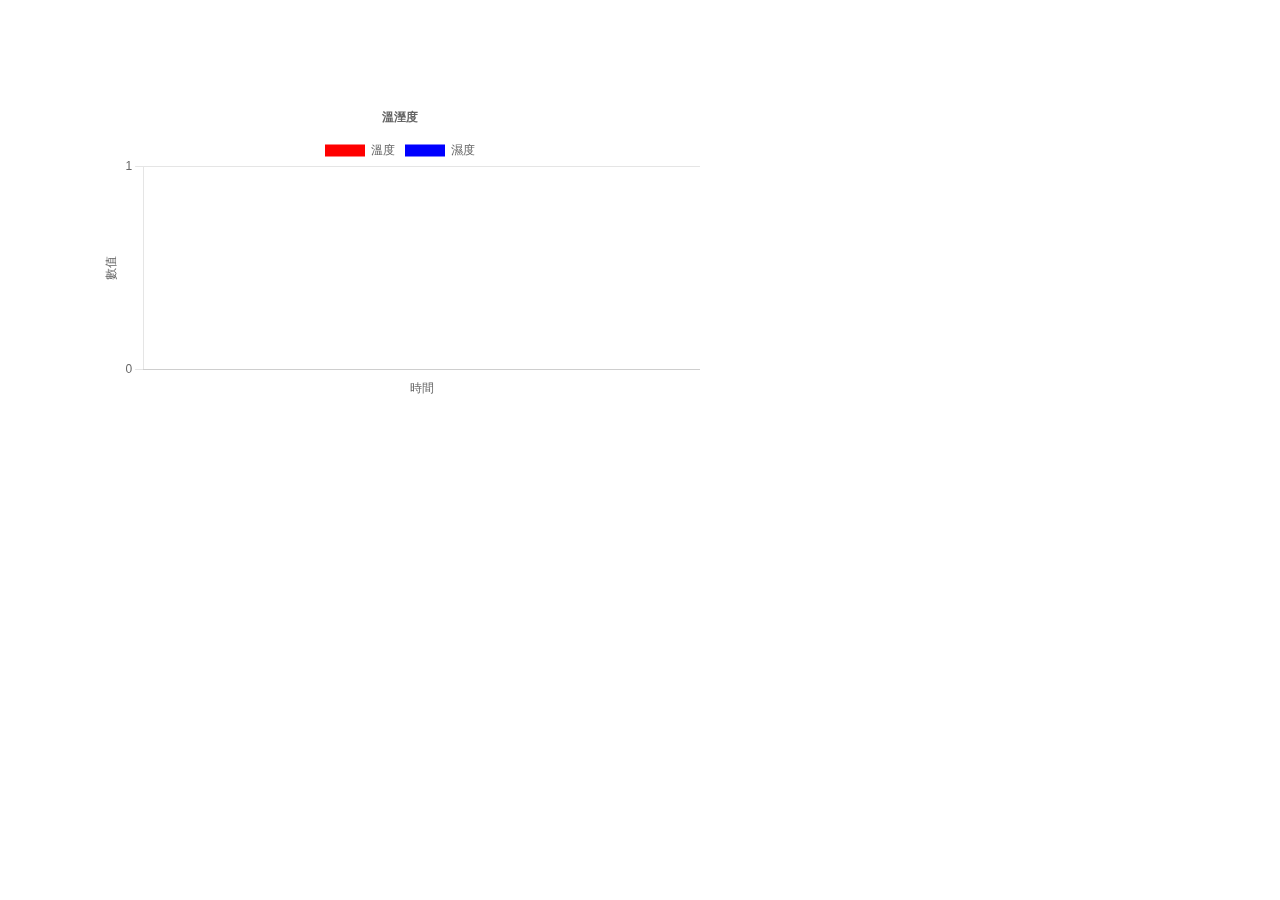
<file: chart_20220723/barchart.html>
<!doctype html>
<html>
<head>
	<meta charset="utf-8">
	<title></title>
	<script src="jquery.min.js"></script>
	<script src="Chart.min.js"></script>	
	<script src="barchart.js"></script>	
</head>
<body>
<script>
var config = {
  id: 'aaa',
  type: 'bar',
  data: {
		  labels: [],
		  datasets: [
			{
			  label: '溫度',
			  data: [],
			  borderColor: 'red',
			  backgroundColor: 'red',
			},
			{
			  label: '濕度',
			  data: [],
			  borderColor: 'blue',
			  backgroundColor: 'blue',
			}
		  ]
  },
  options: {
    responsive: true,
    plugins: {
      legend: {
        position: 'top',
      },
      title: {
        display: true,
        text: '溫溼度'
      }
    },    
	scales: {
            yAxes: {
                title: {
                    display: true,
                    text: "數值",
                    //font: {
                    //    size: 15
                    //}
                },
                ticks: {
                    precision: 0
                }
            },
            xAxes: {
                title: {
                    display: true,
                    text: "時間",
                    //font: {
                    //    size: 15
                    //}
                }
            }
        }
  },
  width: 600,
  height: 400,
  left: 100,
  top: 100,
  count: 5
};

barchart(config);
	

setInterval(function(){
	var now = new Date(); 
	barchart({id: 'aaa', data: [now.getHours()+":"+now.getMinutes()+":"+now.getSeconds(),Math.floor(Math.random()*100),Math.floor(Math.random()*100)]});
}, 3000);

</script>
</body>
</html>
</file>
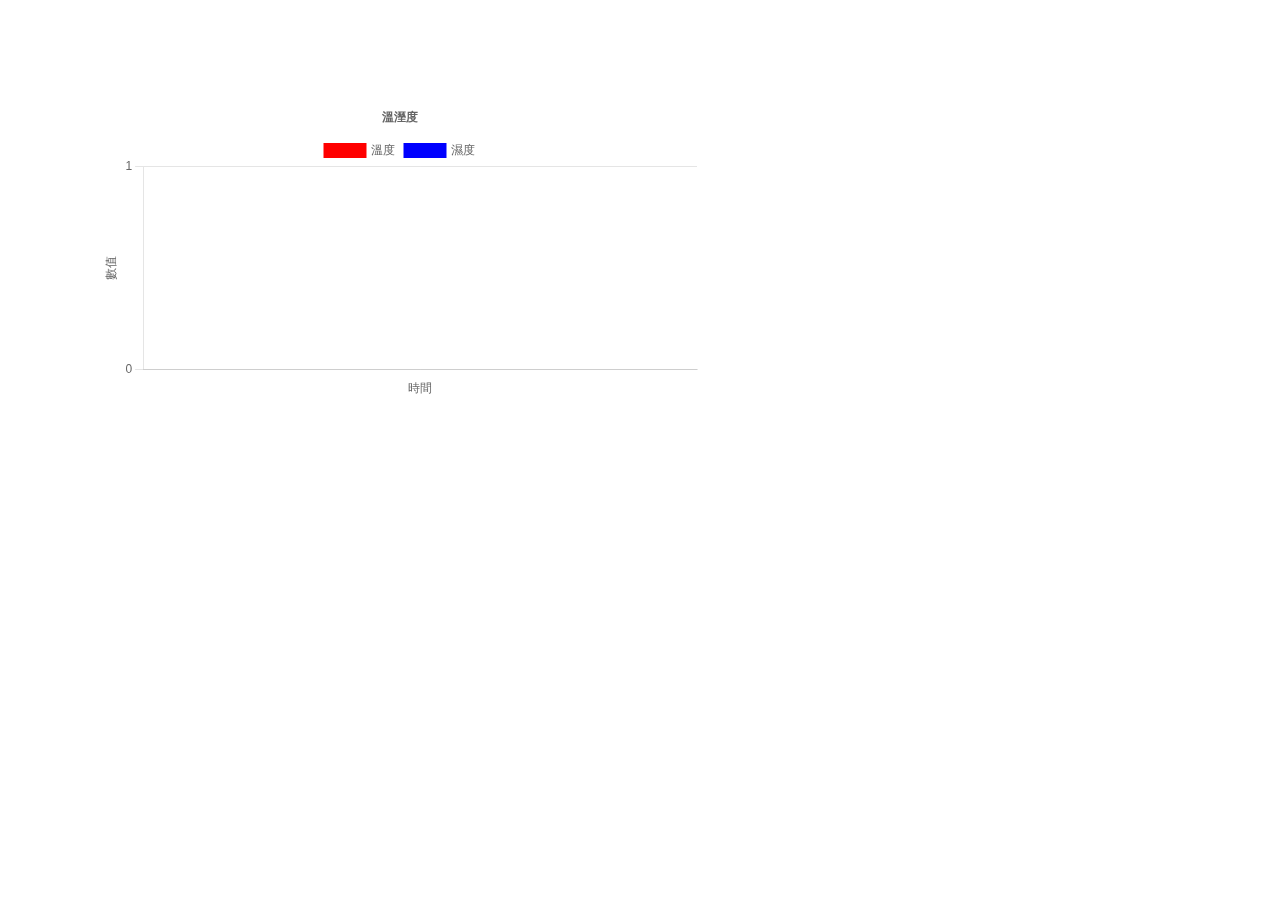
<file: chart_20220723/linechart.html>
<!doctype html>
<html>
<head>
	<meta charset="utf-8">
	<title></title>
	<script src="jquery.min.js"></script>
	<script src="Chart.min.js"></script>	
	<script src="linechart.js"></script>	
</head>
<body>
<script>
var config = {
  id: 'aaa',
  type: 'line',
  data: {
		  labels: [],
		  datasets: [
			{
			  label: '溫度',
			  data: [],
			  borderColor: 'red',
			  backgroundColor: 'red',
			},
			{
			  label: '濕度',
			  data: [],
			  borderColor: 'blue',
			  backgroundColor: 'blue',
			}
		  ]
  },
  options: {
    responsive: true,
    plugins: {
      legend: {
        position: 'top',
      },
      title: {
        display: true,
        text: '溫溼度'
      }
    },    
	scales: {
            yAxes: {
                title: {
                    display: true,
                    text: "數值",
                    //font: {
                    //    size: 15
                    //}
                },
                ticks: {
                    precision: 0
                }
            },
            xAxes: {
                title: {
                    display: true,
                    text: "時間",
                    //font: {
                    //    size: 15
                    //}
                }
            }
        }
  },
  width: 600,
  height: 400,
  left: 100,
  top: 100,
  count: 5
};

linechart(config);
	

setInterval(function(){
	var now = new Date(); 
	linechart({id: 'aaa', data: [now.getHours()+":"+now.getMinutes()+":"+now.getSeconds(),Math.floor(Math.random()*100),Math.floor(Math.random()*100)]});
}, 3000);

</script>
</body>
</html>
</file>
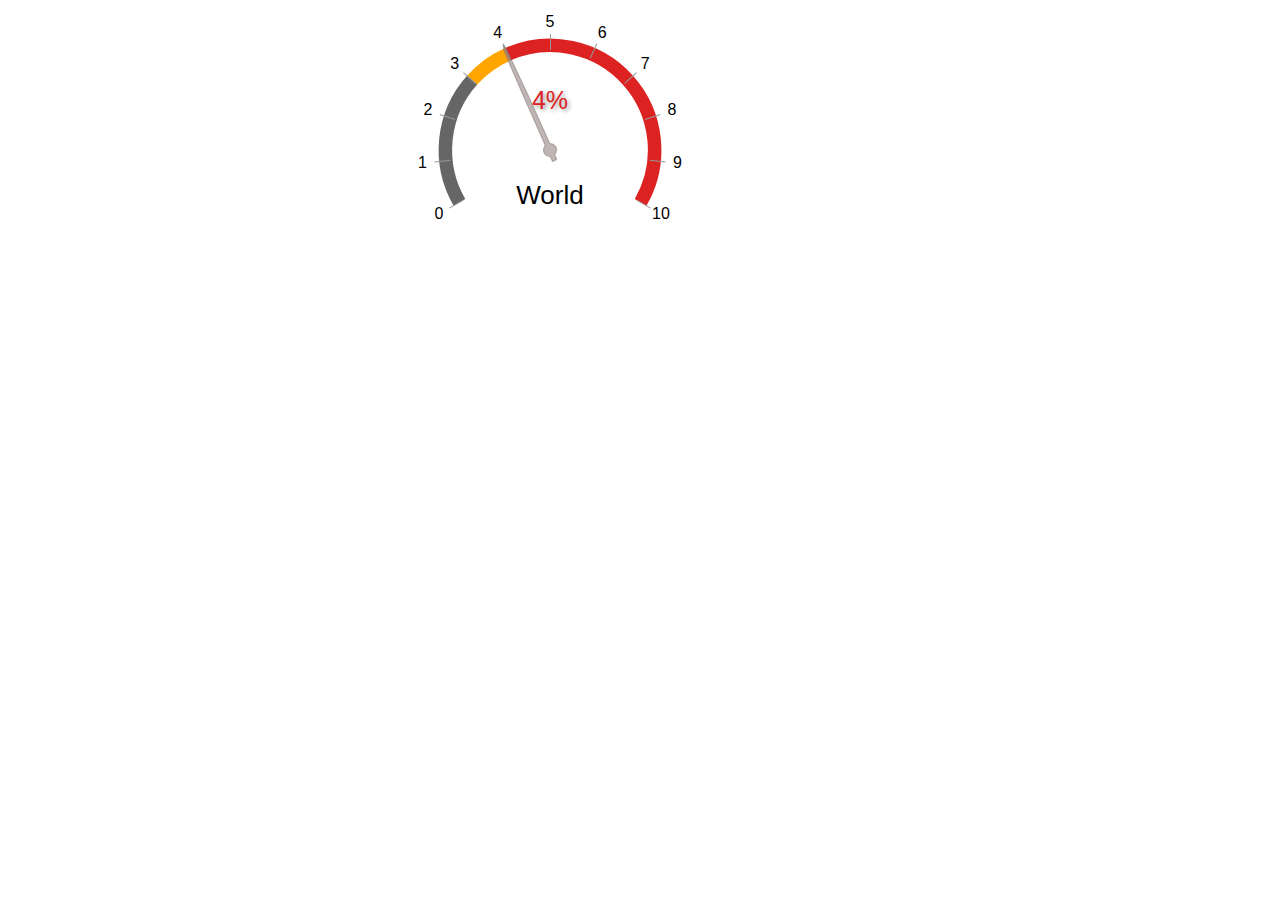
<file: chart_20220723/simplegauge.html>
<!doctype html>
<html>
<head>
	<meta charset="utf-8">
	<title></title>
	<script src="jquery.min.js"></script>
	<script src="jquery.simplegauge.js"></script>
	<link href="jquery.simplegauge.css" type="text/css" rel="stylesheet">
	
</head>
<body>

<script>
	simpleGauge({
		id:  "aaaa",
        value:  4,		
        min:    0,
        max:    10,
		width: 300,
		height: 300,
		left: 400,
		top: 0,
		decimal: 2,
		unit: '%',
        template: [
            "<div class=\'simpleGauge_container\'>",
            "<div class=\'simpleGauge\'>",
            "<div class=\'simpleGauge_title\'></div>",
            "<svg class=\'simpleGauge_bars simpleGauge_block\' version=\'1.1\' xmlns=\'http://www.w3.org/2000/svg\'></svg>",
            "<div class=\'simpleGauge_labels simpleGauge_block\'></div>",
            "<div class=\'simpleGauge_ticks simpleGauge_block\'></div>",
            "<svg class=\'simpleGauge_pointers simpleGauge_block\' version=\'1.1\' xmlns=\'http://www.w3.org/2000/svg\'></svg>",
            "<div class=\'simpleGauge_digital\'></div>",
            "</div>",
            "</div>"
        ].join(""),
        type:   "analog digital",
        container: {
            scale: 90,
            style: {}
        },
        title: {
            text: "World",
            style: {}
        },
        digital: {
            text: "{value.1}",
            style: {
                color: "auto"
            }
        },
        analog: {
            minAngle:   -120,
            maxAngle:   120
        },
        labels: {
            text:   "{value}",
            count:  10,
            scale:  95,
            style:  ""
        },
        ticks: {
            count:  10,
            scale1: 77,
            scale2: 83,
            style:  ""
        },
        subTicks: {
            count:  0,
            scale1: 80,
            scale2: 83,
            style:  ""
        },
        bars: {
            scale1: 75,
            scale2: 80,
            style:  "",
            colors: [
                [ 0,  "#666666", 0, 0 ],
                [ 3, "#ffa500", 0, 0 ],
                [ 4, "#dd2222", 0, 0 ]
            ]
        },
        pointer: {
            scale: 85,
            shape: [
                "-2,-10",
                "2,-10",
                "2.1,-5.3",
                "4,-4",
                "5.3,-2.1",
                "5.7,0",
                "5.3,2.1",
                "4,4",
                "2.1,5.3",
                "2,50",
                "1.5,96",
                "0,100",
                "-1,96",
                "-2,50",
                "-2.1,5.3",
                "-4,4",
                "-5.3,2.1",
                "-5.7,0",
                "-5.3,-2.1",
                "-4,-4",
                "-2.1,-5.3",
                "-2,-10"
            ].join(" "),
            style: {
                color:       "#8778",
                borderWidth: 0,
                borderColor: "#8778"
            }
        }
	});	

  setTimeout(function() {
    simpleGauge({id:"aaaa", value: 1});	
  }, 3000);
</script>
</body>
</html>
</file>
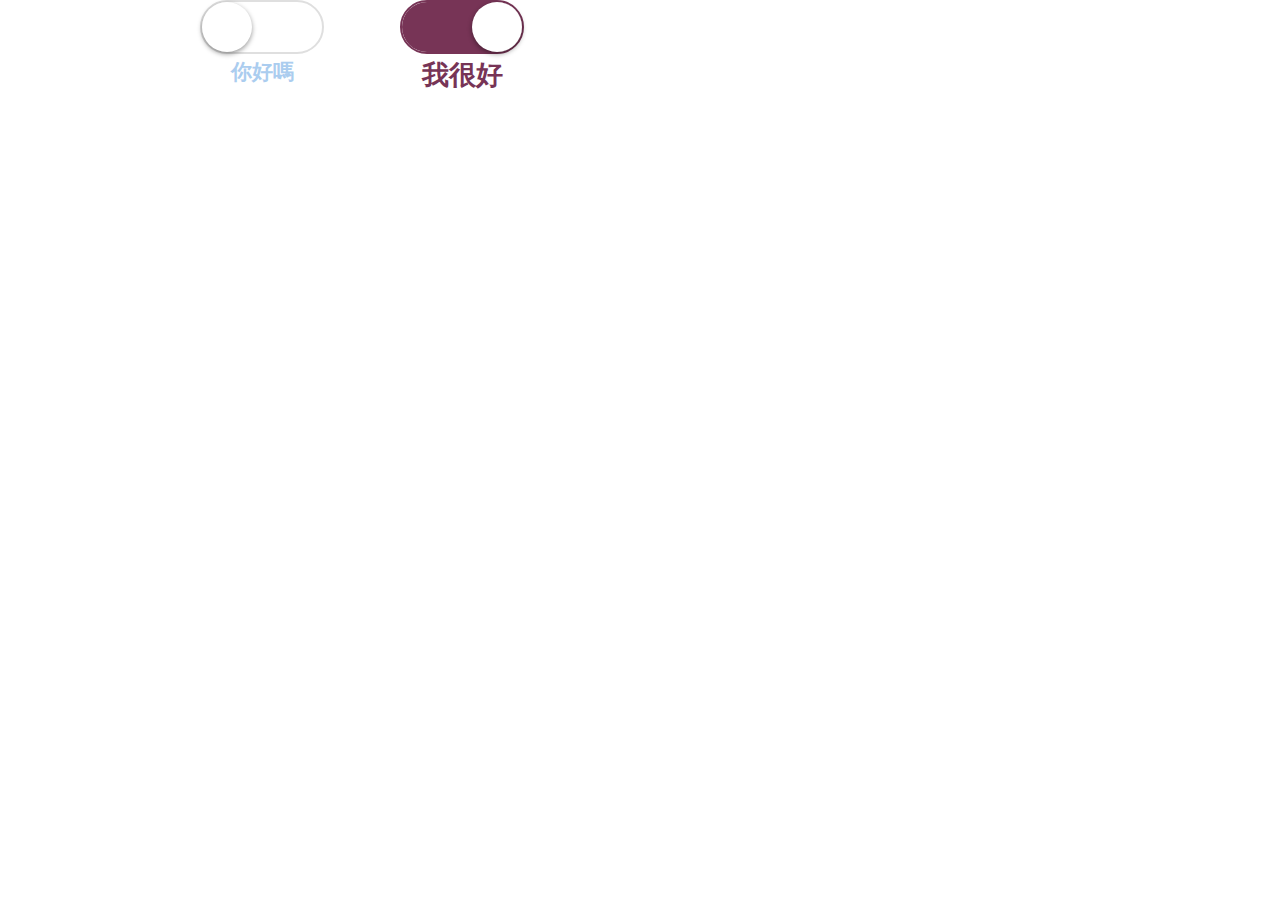
<file: chart_20220723/simpleswitch.html>
<!DOCTYPE html>
<html xmlns="http://www.w3.org/1999/xhtml">
<head>
    <meta http-equiv="Content-Type" content="text/html; charset=utf-8" />
    <title>Simple Switch</title>
    <link href="simpleswitch.css" rel="stylesheet" />
	<script src="jquery.min.js"></script>	
	<script src="jquery.simpleswitch.js"></script>	
    <style>
    </style>
</head>
<body>
    <script>
	    function test1() {
			console.log("ok1");
		}
	    function test2() {
			console.log("ok2");
		}		
        simpleSwitch({id:'123',left:100, top:0, width:120, height:50, text: '你好嗎', size: 16, color: '#abcdef', val: 0, func: test1});
		simpleSwitch({id:'1234',left:200, top:0, width:120, height:50, text: '我很好', size: 20, color: '#773456', val: 1, func: test2});
    </script>
</body>
</html>
</file>
<file: chart_20220723/simpleswitch.css>
/*! simple-switch 2016-03-30 */
.simple-switch-outter {
  background-color: #fff;
  border: 2px solid #dfdfdf;
  cursor: pointer;
  display: inline-block;
  position: relative;
  vertical-align: middle;
  box-sizing: content-box;
  background-clip: content-box;
}
.simple-switch-outter .simple-switch {
  display: none;
}
.simple-switch-outter .simple-switch-circle {
  background: #fff;
  border-radius: 100%;
  box-shadow: 0 2px 5px rgba(0, 0, 0, 0.4);
  position: absolute;
  top: 0;
}
.simple-switch-outter.unchecked {
  transition: border 0.4s, box-shadow 0.4s;
  background-color: #ffffff;
}
.simple-switch-outter.unchecked .simple-switch-circle {
  transition: background-color 0.4s, left 0.2s;
}
.simple-switch-outter.checked {
  transition: border 0.4s, box-shadow 0.4s, background-color 1.2s;
  background-color: #abd63;
}
.simple-switch-outter.checked .simple-switch-circle {
  transition: background-color 0.4s, left 0.2s;
  background-color: #ffffff;
}
</file>
